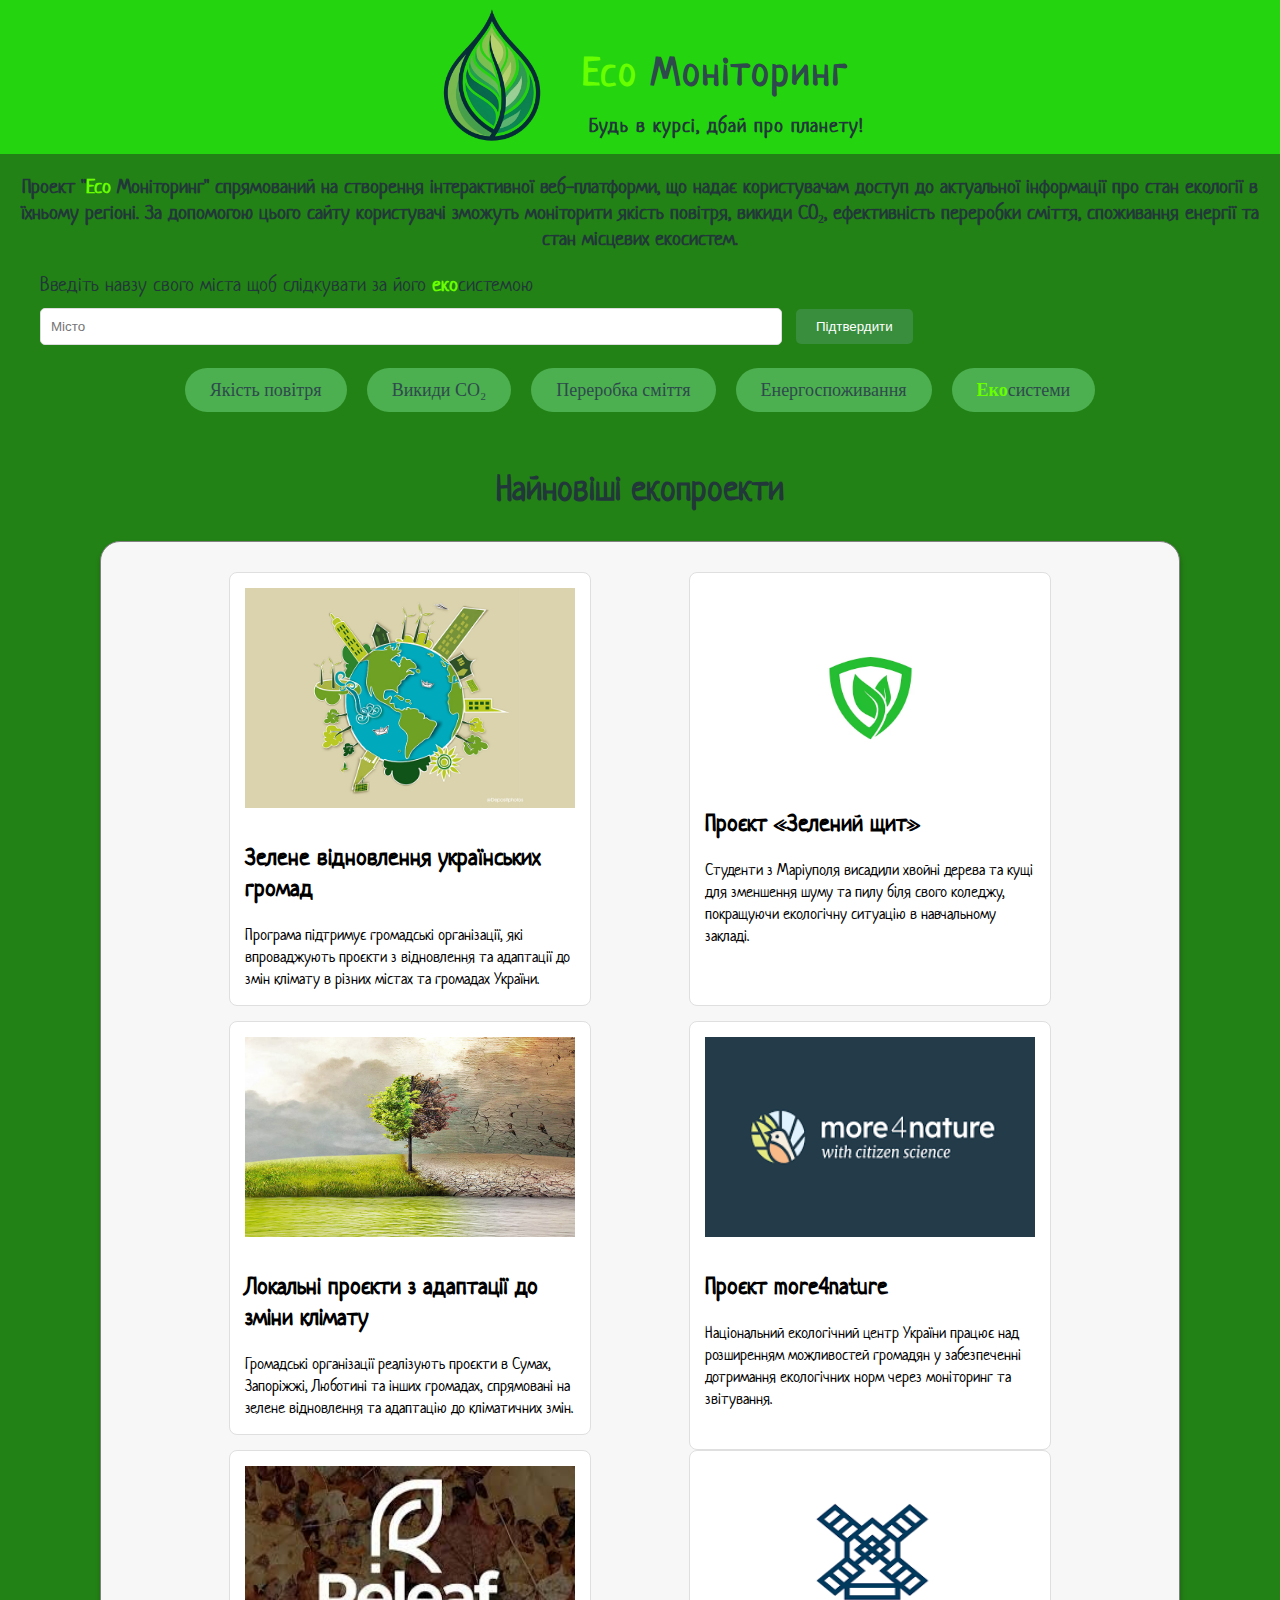
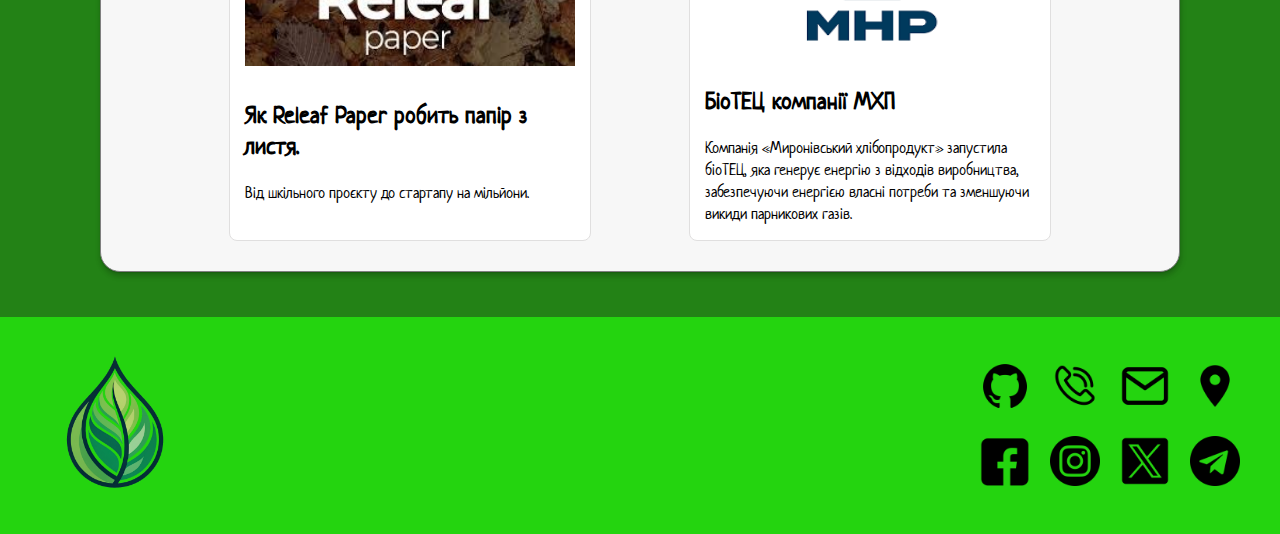
<file: index.html>
<!DOCTYPE html>
<html lang="en">

<head>
    <meta charset="UTF-8">
    <meta name="viewport" content="width=device-width, initial-scale=1.0">
    <title>Eco Моніторинг</title>
    <link rel="stylesheet" href="/style.css">
    <link rel="preconnect" href="https://fonts.googleapis.com">
    <link rel="preconnect" href="https://fonts.gstatic.com" crossorigin>
    <link href="https://fonts.googleapis.com/css2?family=Neucha&display=swap" rel="stylesheet">
    <script>// Заміни URL API на той, який використовуєш ти.
const apiKey = '24fdc98e3a69639cc8b8cc68bcbd0c39';
const apiUrl = 'https://api.openweathermap.org/data/2.5/forecast';

// Слухаємо натискання на кнопку
document.getElementById('getDataBtn').addEventListener('click', function (event) {
    event.preventDefault();

    const city = document.getElementById('cityInput').value.trim();
    const theme = document.getElementById('themeSelect').value;

    if (!city) {
        alert('Будь ласка, введіть місто!');
        return;
    }

    // Формуємо URL для запиту до OpenWeatherMap API
    const url = `${apiUrl}?q=${city}&units=metric&appid=${apiKey}`;

    fetch(url)
        .then(response => response.json())
        .then(data => {
            if (data.cod === '200') {
                // Дані отримано успішно, будуємо графік
                buildChart(data, theme);
            } else {
                alert('Не вдалося знайти місто, перевірте правильність введення!');
            }
        })
        .catch(error => {
            console.error('Помилка при запиті:', error);
            alert('Сталася помилка при запиті даних.');
        });
});

// Функція для створення графіка
function buildChart(data, theme) {
    const labels = data.list.map(item => {
        const date = new Date(item.dt * 1000);
        return `${date.getHours()}:${date.getMinutes()}`;
    });

    let chartData = [];
    if (theme === 'temperature') {
        chartData = data.list.map(item => item.main.temp);
    } else if (theme === 'humidity') {
        chartData = data.list.map(item => item.main.humidity);
    } else if (theme === 'wind') {
        chartData = data.list.map(item => item.wind.speed);
    }

    // Створення графіка
    const ctx = document.getElementById('weatherChart').getContext('2d');
    const chart = new Chart(ctx, {
        type: 'line',
        data: {
            labels: labels,
            datasets: [{
                label: `${theme.charAt(0).toUpperCase() + theme.slice(1)}`,
                data: chartData,
                borderColor: 'rgba(75, 192, 192, 1)',
                borderWidth: 1,
                fill: false
            }]
        },
        options: {
            scales: {
                y: {
                    beginAtZero: false
                }
            }
        }
    });
}

        </script>
</head>

<body>
    <header class="header">
        <div class="header-container container">
            <a class="header-link" href="/index.html"><img class="header-logo" src="/Img/image.png" alt="Logo"></a>
            <ul class="header-list">
                <li class="header-item">
                    <h1 class="title"><span class="span">Eco</span> Моніторинг</h1>
                </li>
                <li class="header-item">
                    <p class="header-text">Будь в курсі, дбай про планету!</p>
                </li>
            </ul>
        </div>
    </header>
    <main class="main">
        <section class="description">
            <p class="description-text">Проект "<span class="span">Eco</span> Моніторинг" спрямований на створення
                інтерактивної веб-платформи, що
                надає користувачам доступ до актуальної інформації про стан екології в їхньому регіоні. За допомогою
                цього сайту користувачі зможуть моніторити якість повітря, викиди CO₂, ефективність переробки сміття,
                споживання енергії та стан місцевих екосистем. </p>
        </section>
        <section class="geo">
            <div class="geo-container container">
                <p class="geo-text">Введіть навзу свого міста щоб слідкувати за його <span
                        class="span">еко</span>системою</p>
                <input id="cityInput" class="input" checkedgeo-input type="text" placeholder="Місто">
                <button id="getDataBtn" class="geo-button" href="">Підтвердити</button>
            </div>
        </section>
        <section class="eco">
            <div class="eco-container container">
                <ul class="eco-list">
                    <li class="eco-item"><a class="eco-link" id="airQualityBtn" href="airs-quality.html">Якість повітря</a></li>
                    <li class="eco-item"><a class="eco-link" id="co2EmissionsBtn" href="">Викиди CO₂</a></li>
                    <li class="eco-item"><a class="eco-link" id="wasteRecyclingBtn" href="">Переробка сміття</a></li>
                    <li class="eco-item"><a class="eco-link" id="energyConsumptionBtn" href="">Енергоспоживання</a></li>
                    <li class="eco-item"><a class="eco-link" id="ecosystemBtn" href=""><span class="span">Еко</span>системи</a></li>
                </ul>
            </div>
        </section>
        <section class="eco-projects">
            <h2 class="eco-projects-title">Найновіші екопроекти</h2>
            <div class="news">
                <ul class="news-list">
                    <li class="news-item margin">
                        <a class="news-wrap" href="new-one.html">
                            <img class="news-img1" src="Img/18052021.jpg" alt="Земля">
                            <div class="news-text-wrap">
                                <h2 class="news-title">Зелене відновлення українських громад</h2>
                                <p class="news-text">Програма підтримує громадські організації, які впроваджують проєкти
                                    з відновлення та адаптації до змін клімату в різних містах та громадах України.</p>
                            </div>
                        </a>
                    </li>
                    <li class="news-item margin">
                        <a class="news-wrap" href="new-two.html">
                            <img class="news-img2" src="/Img/green-shield-with-leaf-logo-design_301434-194.avif"
                                alt="Зелений щит">
                            <div class="news-text-wrap">
                                <h2 class="news-title">Проєкт «Зелений щит»</h2>
                                <p class="news-text">Студенти з Маріуполя висадили хвойні дерева та кущі для зменшення
                                    шуму та пилу біля свого коледжу, покращуючи екологічну ситуацію в навчальному
                                    закладі.</p>
                            </div>
                        </a>
                    <li class="news-item margin">
                        <a class="news-wrap" href="new-three.html">
                            <img class="news-img" src="Img/zmina-klimatu.jpg" alt="Зміна клімату">
                            <div class="news-text-wrap">
                                <h2 class="news-title">Локальні проєкти з адаптації до зміни клімату</h2>
                                <p class="news-text">Громадські організації реалізують проєкти в Сумах, Запоріжжі,
                                    Люботині та інших громадах, спрямовані на зелене відновлення та адаптацію до
                                    кліматичних змін.</p>
                            </div>
                        </a>
                    </li>
                    <li class="news-item">
                        <a class="news-wrap" href="new-four.html">
                            <img class="news-img" src="Img/download.png" alt="MoRe4nature">
                            <div class="news-text-wrap">
                                <h2 class="news-title">Проєкт more4nature</h2>
                                <p class="news-text">Національний екологічний центр України працює над розширенням
                                    можливостей громадян у забезпеченні дотримання екологічних норм через моніторинг та
                                    звітування.</p>
                            </div>
                        </a>
                    </li>
                    <li class="news-item">
                        <a class="news-wrap" href="new-five.html">
                            <img class="news-img" src="Img/image1.png" alt="Папір з листя">
                            <div class="news-text-wrap">
                                <h2 class="news-title">Як Releaf Paper робить папір з листя.</h2>
                                <p class="news-text">Від шкільного проєкту до стартапу на мільйони.</p>
                            </div>
                        </a>
                    </li>
                    <li class="news-item">
                        <a class="news-wrap" href="new-six.html">
                            <img class="news-img2" src="Img/download (1).png" alt="МХП">
                            <div class="news-text-wrap">
                                <h2 class="news-title">БіоТЕЦ компанії МХП</h2>
                                <p class="news-text">Компанія «Миронівський хлібопродукт» запустила біоТЕЦ, яка генерує
                                    енергію з відходів виробництва, забезпечуючи енергією власні потреби та зменшуючи
                                    викиди парникових газів.</p>
                            </div>
                        </a>
                    </li>
            </div>
        </section>
    </main>
    <footer class="footer">
        <div class="footer-wrap container">
            <a class="footer-logo" href="index.html"><img class="footer-logo" src="/Img/image.png" alt="Logo"></a>
            <ul class="footer-list">
                <li class="footer-item">
                    <a class="footer-link" target="_blank" href="https://github.com/Ace-CoLd-HoOdY"><img
                            class="footer-icon" src="/Img/211904_social_github_icon.png" alt="Github"></a>
                </li>
                <li class="footer-item">
                    <a class="footer-link" target="_blank" href="tel:+380730000000"><img class="footer-icon"
                            src="/Img/2849835_phone_telephone_cell_call_communication_icon.png" alt="Phone"></a>
                </li>
                <li class="footer-item">
                    <a class="footer-link" target="_blank" href="mailto:newspaper@gmail.com"><img class="footer-icon"
                            src="/Img/8666723_mail_icon.png" alt="mail"></a>
                </li>
                <li class="footr-item"><a class="footer-link" target="_blank"
                        href="https://www.google.com/maps/place/Національний+авіаційний+університет/@50.4400743,30.4273012,17z/data=!3m1!4b1!4m6!3m5!1s0x40d4cc19f547785d:0xe7e588240239d964!8m2!3d50.4400743!4d30.4298761!16s%2Fm%2F04g05k3?entry=ttu&g_ep=EgoyMDI1MDMxMi4wIKXMDSoASAFQAw%3D%3D">
                        <img class="footer-icon" src="/Img/352521_location_on_icon.png" alt="Location"></a>
                </li>
                <li class="footer-item">
                    <img class="footer-icon" src="/Img/4747497_social media_facebook_icon.png" alt="Facebook">
                </li>
                <li class="footer-item">
                    <img class="footer-icon" src="/Img/5279112_camera_instagram_social media_instagram logo_icon.png" alt="Instagram">
                </li>
                <li class="footer-item">
                    <img class="footer-icon" src="/Img/11053969_x_logo_twitter_new_brand_icon.png" alt="X">
                </li>
                <li class="footer-item">
                    <img class="footer-icon" src="/Img/7693324_telegram_social media_logo_messenger_icon.png" alt="Telegram">
                </li>
            </ul>
        </div>
    </footer>

</body>
</html>
</file>
<file: style.css>
*{
    margin: 0;
}

main{
    background-color: #238216;
    padding-bottom: 45px;
}

h1,
h2,
h3,
p {
    margin: 0;
    font-family: "Neucha", cursive;
    color: #213739;
}

a {
    text-decoration: none;
}

.container {
    width: 1200px;
    margin: 0 auto;
}

ul {
    list-style: none;
    margin: 0;
    padding: 0;
} 

.span {
    font-weight: 900;
    color: #68ff00;
}


.header{
    background-color: #24d40f;
}

.header-container{
    display: flex;
    flex-direction: row;
    justify-content: center;
}

.header-list{
    display: flex;
    align-items: flex-end;
    flex-direction: column;
    justify-content: flex-end;
}

.header-logo{
    width: 150px;
}

.title{
    padding: 15px;
    font-size: 40px;
    letter-spacing: 2px;
    color: #2e4a4c;
}

.header-text{
    padding-bottom: 15px;
    font-size: 20px;
    letter-spacing: 1px;
    font-weight: 600;
}


.description-text{
    font-weight: 600;
    padding: 20px 20px;
    font-size: 20px;
    text-align: center;
}

.geo-text{
    font-size: 20px;
    font-weight: 500;
    padding-bottom: 10px;
}

.input {
    padding: 10px;
    width: 60%;
    margin-right: 10px;
    border-radius: 5px;
    border: 1px solid #ddd;
}

.geo-button {
    background-color: #388E3C;
    color: white;
    padding: 10px 20px;
    border-radius: 5px;
    border: none;
    cursor: pointer;
}

.geo-button:hover {
    background-color: #4CAF50;
}

.eco-container{
        width: 90%;
        max-width: 1200px;
        margin: 0 auto;
        padding: 20px;
}

.eco-list{
    padding: 15px 0;
    display: flex;
    justify-content: center;
    list-style: none;
}

.eco-item{
    margin: auto 10px;
}

.eco-link {
    text-decoration: none;
    color: #2e4a4c;
    font-size: 18px;
    font-weight: 500;
    padding: 12px 25px;
    border-radius: 30px;
    background-color: #4caf50;
    transition: all 0.3s ease;
}

.eco-link:hover {
        background-color: #388e3c;
        color: #fff;
        transform: translateY(-3px);
}

.eco-projects-title{
    padding: 30px 0;
    font-size: 35px;
    text-align: center;
}

/* News */
.news {
    background-color: rgb(247, 247, 247);
    padding: 30px;
    margin: 0 100px;
    border: 1px solid grey;
    border-radius: 20px;
    box-shadow: 0px 1px 1px RGB(0 0 0/12%), 0px 4px 4px RGB(0 0 0/6%), 1px 4px 6px RGB(0 0 0/16%);
}

.news-list {
    display: flex;
    justify-content: space-evenly;
    flex-wrap: wrap;
}

.margin {
    margin-bottom: 15px;
}

.news-item {
    width: 330px;
    background-color: white;
    padding: 15px;
    border-radius: 8px;
    border: 1px solid rgb(224, 223, 223);
}

.news-item:hover {
    box-shadow: 0px 1px 1px RGB(0 0 0/12%), 0px 4px 4px RGB(0 0 0/6%), 1px 4px 6px RGB(0 0 0/16%);
}

.news-img {
    width: 100%;
    height: 200px;
    padding-bottom: 30px;
}

.news-img1 {
    width: 100%;
    height: 220px;
    padding-bottom: 30px;
}

.news-img2 {
    width: 70%;
    height: 220px;
    display: flex;
    justify-self: center;
}

.news-title {
    color: black;
    padding-bottom: 20px;
}

.news-text {
    color: black;
}


.footer {
    background-color: #24d40f;
    padding: 30px 0;
    }

.footer-wrap {
    display: flex;
    justify-content: space-between;
    align-items: center;
}

.footer-logo {
    color: #fec830;
    font-size: 30px;
    font-weight: 700;
}

.footer-list {
    display: flex;
    gap: 20px;
    justify-content: flex-end;
    flex-wrap: wrap;
    display: grid; 
    grid-template-columns: repeat(4, 1fr);
}

.footer-link {
    color: white;
    font-size: 20px;
}

.footer-logo{
    width: 150px;
}

.footer-icon{
    width: 50px;
}
</file>
